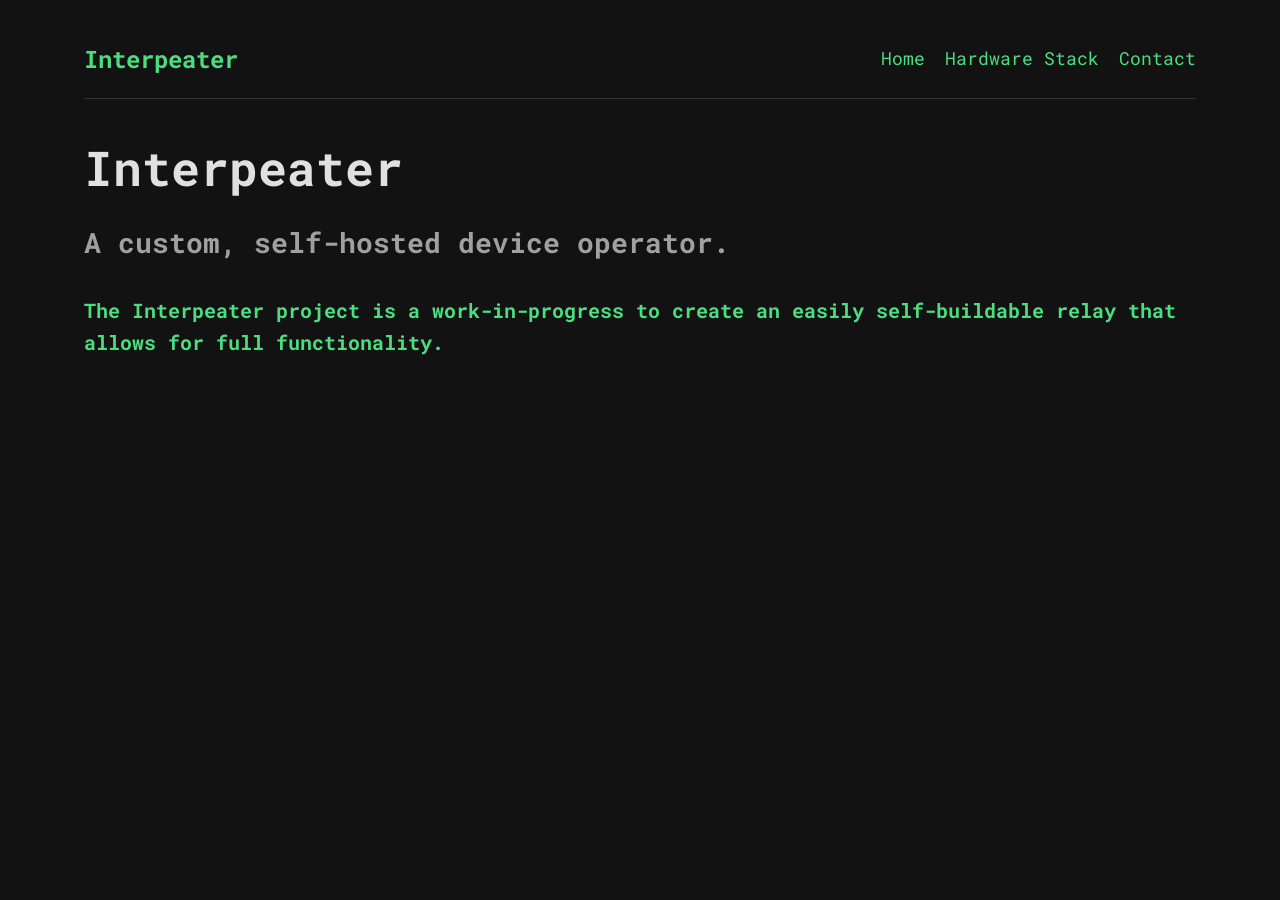
<file: index.html>
<!DOCTYPE html>
<html lang="en">
<head>
  <meta charset="UTF-8">
  <meta name="viewport" content="width=device-width, initial-scale=1.0">
  <title>Interpeater Project V1</title>
  <link rel="icon" type="image/png" href="itptprojfavic1.png">
  <link rel="preconnect" href="https://fonts.googleapis.com">
  <link rel="preconnect" href="https://fonts.gstatic.com" crossorigin>
  <link href="https://fonts.googleapis.com/css2?family=Roboto+Mono:ital,wght@0,100..700;1,100..700&family=Roboto:ital,wght@0,100..900;1,100..900&display=swap" rel="stylesheet">
  <link rel="stylesheet" type="text/css" href="style.css">
</head>
<body>
  <div class="container">
    <nav class="navbar">
      <div class="logo">Interpeater</div> 
      <ul class="nav-links">
        <li><a href="index.html">Home</a></li>
        <li><a href="hardware_stack.html">Hardware Stack</a></li>
        <li><a href="contact.html">Contact</a></li>
      </ul>
    </nav>
    <main>
      <h1>Interpeater</h1>
      <h2>A custom, self-hosted device operator.</h2>
      <h3>The Interpeater project is a work-in-progress to create an easily self-buildable relay that allows for full functionality.</h3> 
      </main>
  </div>
</body>
</html>
</file>
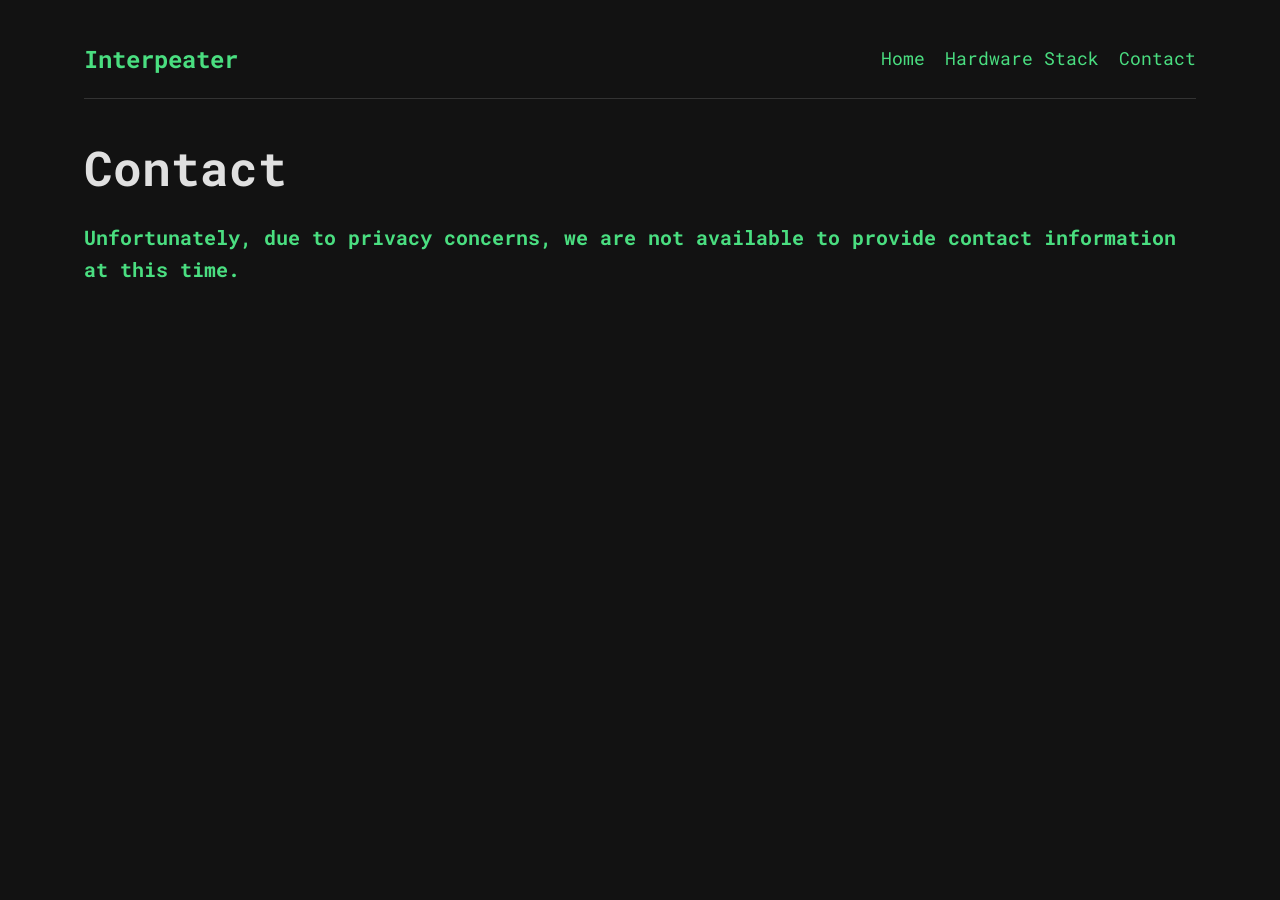
<file: contact.html>
<!DOCTYPE html>
<html lang="en">
<head>
  <meta charset="UTF-8">
  <meta name="viewport" content="width=device-width, initial-scale=1.0">
  <title>Interpeater Project V1 - Contact</title>
  <link rel="icon" type="image/png" href="itptprojfavic1.png">
  <link rel="preconnect" href="https://fonts.googleapis.com">
  <link rel="preconnect" href="https://fonts.gstatic.com" crossorigin>
  <link href="https://fonts.googleapis.com/css2?family=Roboto+Mono:ital,wght@0,100..700;1,100..700&family=Roboto:ital,wght@0,100..900;1,100..900&display=swap" rel="stylesheet">
  <link rel="stylesheet" type="text/css" href="style.css">
</head>
<body>
  <div class="container">
    <nav class="navbar">
      <div class="logo">Interpeater</div> 
      <ul class="nav-links">
        <li><a href="index.html">Home</a></li>
        <li><a href="hardware_stack.html">Hardware Stack</a></li>
        <li><a href="contact.html">Contact</a></li>
      </ul>
    </nav>
    <main>
      <h1>Contact</h1>
      <h3>Unfortunately, due to privacy concerns, we are not available to provide contact information at this time.</h3>
    </main>
  </div>
</body>
</html>
</file>
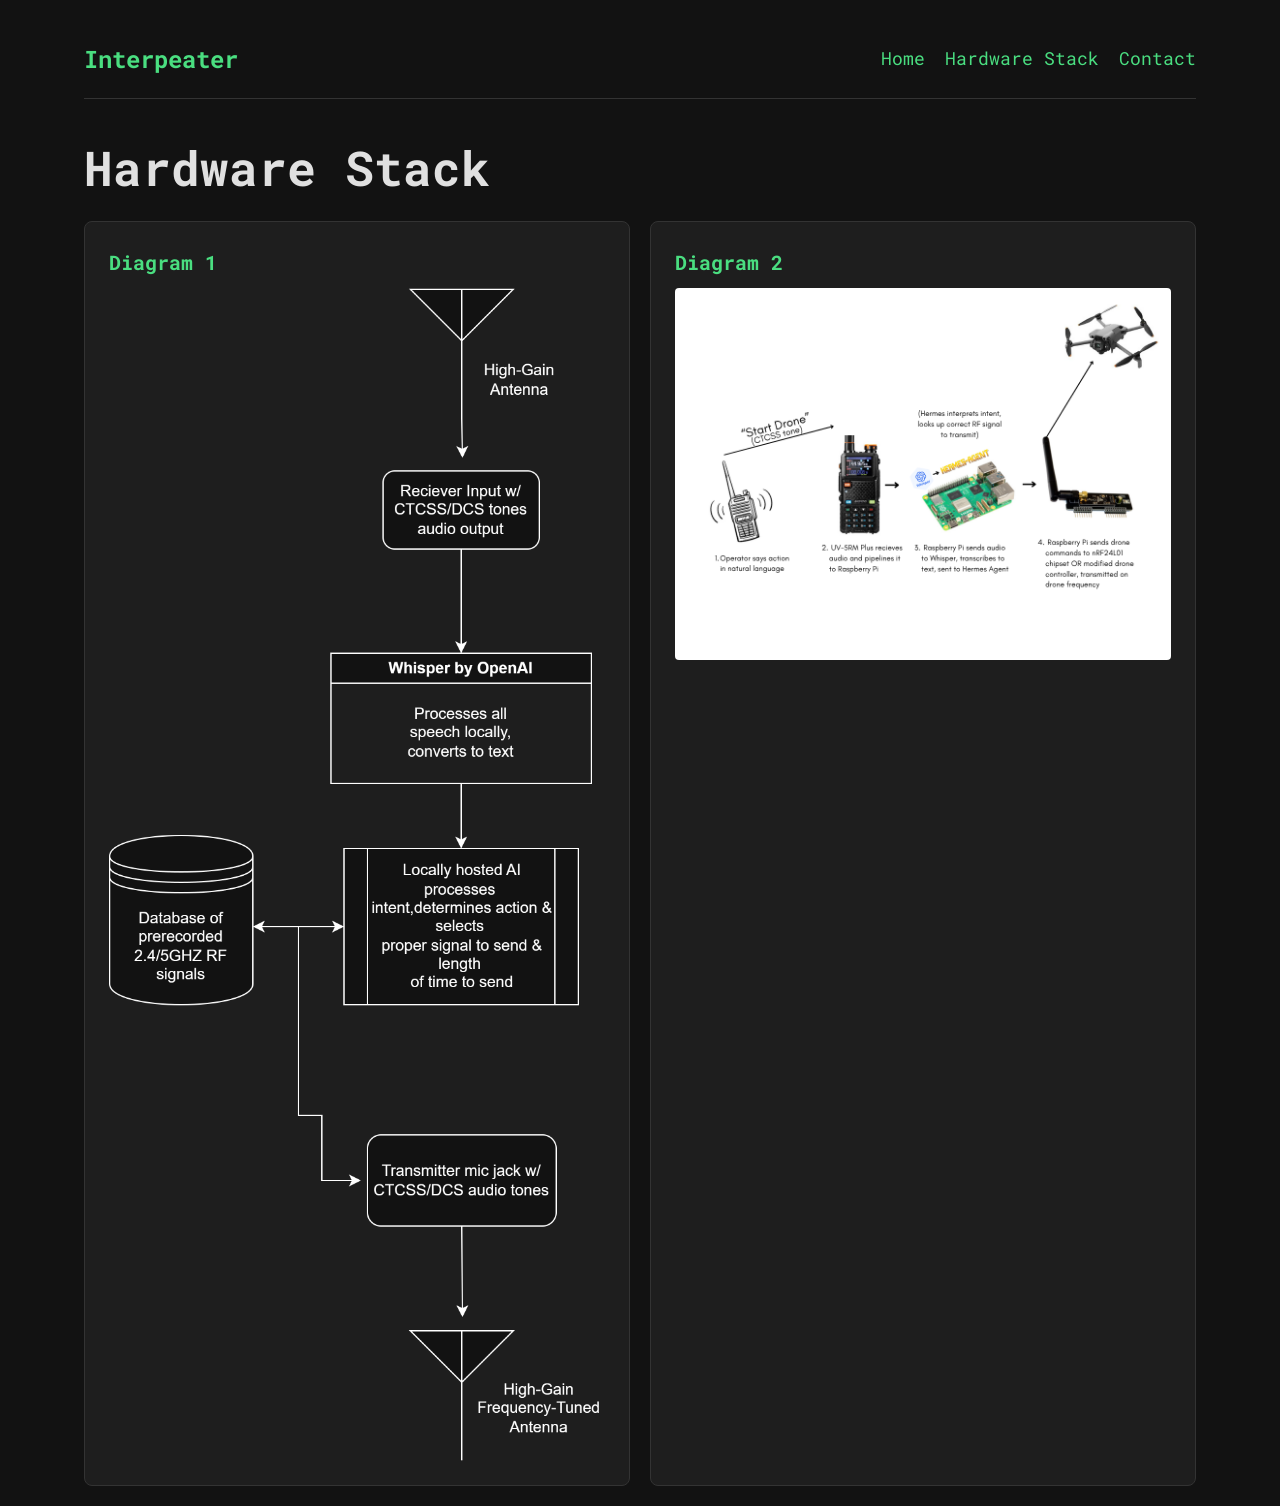
<file: hardware_stack.html>
<!DOCTYPE html>
<html lang="en">
<head>
  <meta charset="UTF-8">
  <meta name="viewport" content="width=device-width, initial-scale=1.0">
  <title>Interpeater Project V1 - Hardware</title>
  <link rel="icon" type="image/png" href="itptprojfavic1.png">
  <link rel="preconnect" href="https://fonts.googleapis.com">
  <link rel="preconnect" href="https://fonts.gstatic.com" crossorigin>
  <link href="https://fonts.googleapis.com/css2?family=Roboto+Mono:ital,wght@0,100..700;1,100..700&family=Roboto:ital,wght@0,100..900;1,100..900&display=swap" rel="stylesheet">
  <link rel="stylesheet" type="text/css" href="style.css">
</head>
<body>
  <div class="container">
    <nav class="navbar">
      <div class="logo">Interpeater</div> 
      <ul class="nav-links">
        <li><a href="index.html">Home</a></li>
        <li><a href="hardware_stack.html">Hardware Stack</a></li>
        <li><a href="contact.html">Contact</a></li>
      </ul>
    </nav>
    <main>
      <h1>Hardware Stack</h1>
      <div class="project-grid">
        <div class="project-card">
          <h3>Diagram 1</h3>
          <img src="intpdiag1.png" alt="Hardware Stack Flow Chart 1" style="max-width: 100%; border-radius: 4px;">
        </div>
        <div class="project-card">
          <h3>Diagram 2</h3>
          <img src="intpdiag2.png" alt="Hardware Stack Flow Chart 2" style="max-width: 100%; border-radius: 4px;">
        </div>
      </div>
    </main>
  </div>
</body>
</html>
</file>
<file: style.css>
:root {
  --bg-color: #121212;
  --surface-color: #1e1e1e;
  --text-primary: #e0e0e0;
  --text-secondary: #a0a0a0;
  --accent-color: #4ade80;
  --accent-hover: #22c55e;
  --font-main: "Roboto", sans-serif;
  --font-mono: "Roboto Mono", monospace;
}

* {
  margin: 0;
  padding: 0;
  box-sizing: border-box;
}

body {
  background-color: var(--bg-color);
  color: var(--text-primary);
  font-family: var(--font-main);
  line-height: 1.6;
}

/* Layout */
.container {
  width: 100%;
  max-width: 90%;
  margin: 0 auto;
  padding: 20px;
}

/* Typography */
h1, h2, h3, .logo, .nav-links a, .btn {
  font-family: var(--font-mono);
}

h1 {
  font-size: clamp(2rem, 5vw + 1rem, 3rem); 
  color: var(--text-primary);
  margin-bottom: 0.5em;
  line-height: 1.2;
}

h2 {
  font-size: clamp(1.25rem, 3vw + 1rem, 1.75rem);
  color: var(--text-secondary);
  margin-bottom: 1em;
}

h3 {
  font-size: 1.25rem;
  color: var(--accent-color);
  margin-bottom: 1.5em; 
}

p {
  font-size: 1rem;
  margin-bottom: 1.5em;
  color: var(--text-secondary);
}

a {
  color: var(--accent-color);
  text-decoration: none;
  transition: color 0.2s ease;
}

a:hover {
  color: var(--accent-hover);
  text-decoration: underline;
}

/* Navigation - Updated for Mobile */
.navbar {
  display: flex;
  flex-wrap: wrap; 
  justify-content: space-between;
  align-items: center;
  padding: 20px 0;
  margin-bottom: 40px;
  border-bottom: 1px solid #333;
  gap: 15px;
}

.logo {
  font-size: 1.5rem;
  font-weight: bold;
  color: var(--accent-color);
}

.nav-links {
  display: flex;
  flex-wrap: wrap; 
  list-style: none;
  gap: 20px;
}

.nav-links a {
  font-size: 1.1rem;
}

.nav-links a.active {
  color: var(--text-primary);
  text-decoration: underline;
  text-decoration-color: var(--accent-color);
}

/* Hero Section */
.hero {
  margin: 60px 0;
}

/* Project Grid */
.project-grid {
  display: grid;
  grid-template-columns: repeat(auto-fit, minmax(280px, 1fr));
  gap: 20px;
  margin-top: 20px;
}

.project-card {
  background: var(--surface-color);
  padding: 24px;
  border-radius: 8px;
  border: 1px solid #333;
  display: flex;
  flex-direction: column;
}

.project-card h3 {
  color: var(--accent-color);
  margin-bottom: 0.5em;
}

.project-card p {
  flex-grow: 1;
}

/* Iframe and Utils */
.iframe-container {
  display: flex;
  justify-content: center;
  margin-top: 20px;
}

iframe {
  background-color: #f0f0f0;
  border: none;
  border-radius: 4px;
  width: 100%;
  max-width: 640px;
  height: 500px;
}
</file>
